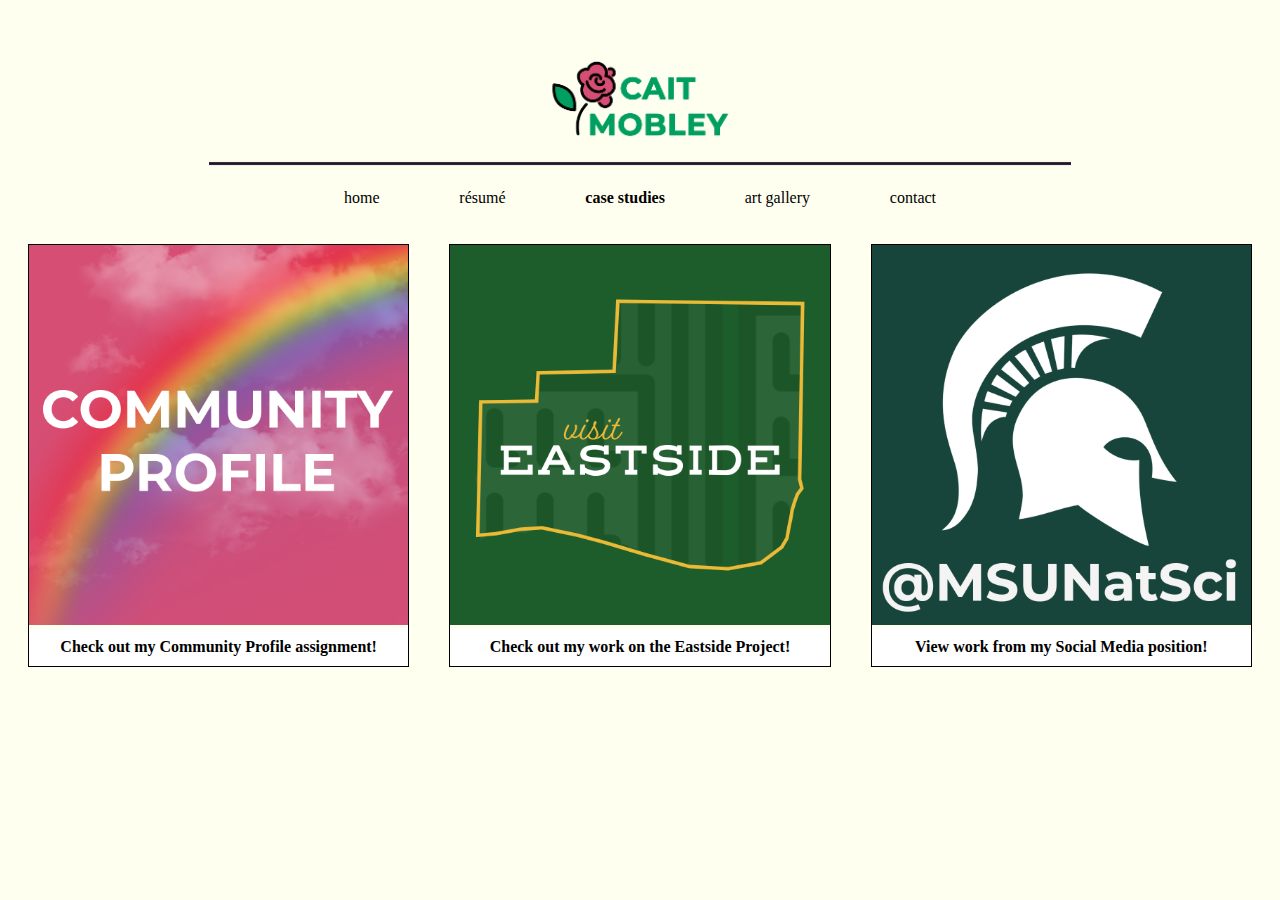
<file: case studies.html>
<!DOCTYPE html>
<html lang="en">

    <head>
        <meta charset="utf-8">
        <meta name="viewport" content="width=device-width, initial-scale=1.0">
        <link rel="icon" type="image/x-icon" href="images/icon.ico">
        <title>Cait Mobley</title>
       <link rel="stylesheet" href="stylesheet.css">
    </head>
    <header>
        <img src="images/icon.png" id="icon"> </img>
        <img src="images/line.png" id="pagebreak"> </img>
        <div id="nav">
            <ul>
             <li><a href="index.html">home</a></li>
             <li><a href="resume.html">résumé</a></li>
             <li><a href="case studies.html" class="current_page">case studies</a></li>
             <li><a href="gallery.html">art gallery</a></li>
             <li><a href="contact.html">contact</a></li>
           </ul>
          </nav>
    </header>

<body>
<div class="fullcasegallery">
    <div class="gallery">
        <a target="_self" href="community profile.html">
          <img src="images/community profile.png">
        </a>
        <div class="desc">Check out my Community Profile assignment!</div>
    </div>
    <div class="gallery">
        <a target="_self" href="eastside project.html">
          <img src="images/eastsidelogo.png">
        </a>
        <div class="desc">Check out my work on the Eastside Project!</div>
    </div>
    <div class="gallery">
        <a target="_self" href="msunatsci.html">
          <img src="images/msunatsci.png">
        </a>
        <div class="desc">View work from my Social Media position!</div>
    </div>
</div>
</body>
</body>
</html>
</file>
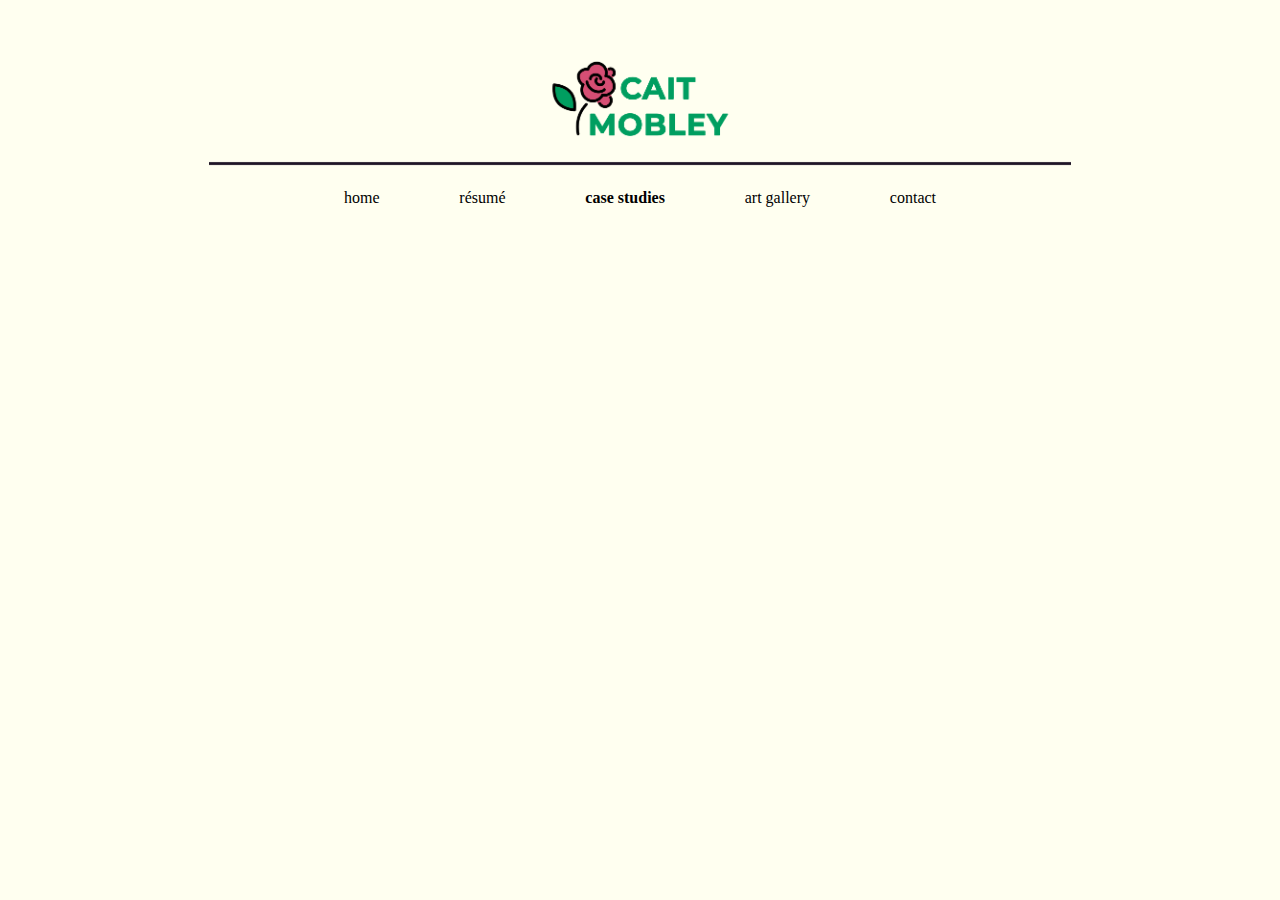
<file: community profile.html>
<!DOCTYPE html>
<html lang="en">

    <head>
        <meta charset="utf-8">
        <meta name="viewport" content="width=device-width, initial-scale=1.0">
        <link rel="icon" type="image/x-icon" href="images/icon.ico">
        <title>Cait Mobley</title>
       <link rel="stylesheet" href="stylesheet.css">
    </head>
    <header>
        <img src="images/icon.png" id="icon"> </img>
        <img src="images/line.png" id="pagebreak"> </img>
        <div id="nav">
            <ul>
             <li><a href="index.html">home</a></li>
             <li><a href="resume.html">résumé</a></li>
             <li><a href="case studies.html" class="current_page">case studies</a></li>
             <li><a href="gallery.html">art gallery</a></li>
             <li><a href="contact.html">contact</a></li>
           </ul>
          </nav>
    </header>

<body>
</body>
</body>
</html>
</file>
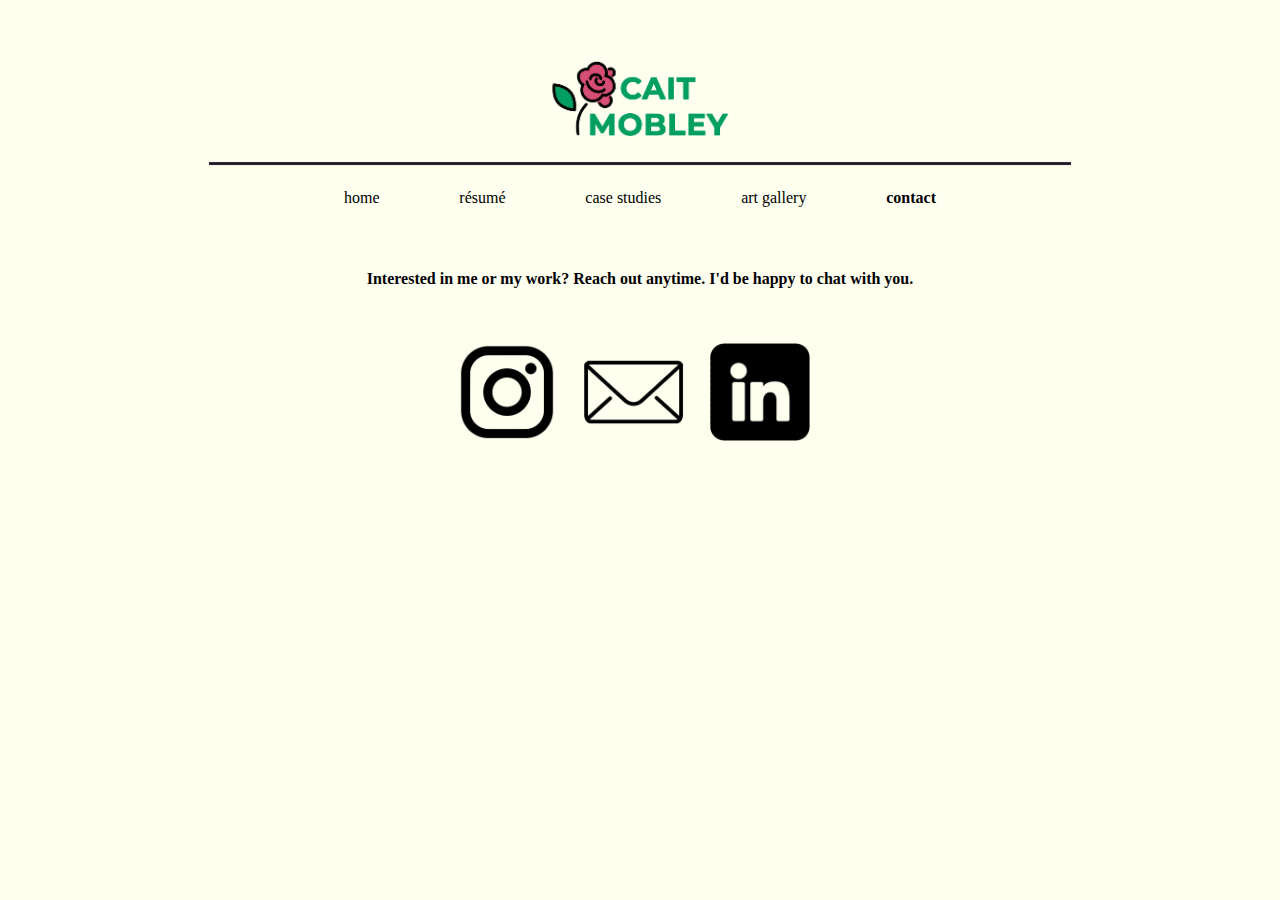
<file: contact.html>
<!DOCTYPE html>
<html lang="en">

    <head>
        <meta charset="utf-8">
        <meta name="viewport" content="width=device-width, initial-scale=1.0">
        <link rel="icon" type="image/x-icon" href="images/icon.ico">
        <title>Cait Mobley</title>
       <link rel="stylesheet" href="stylesheet.css">
    </head>
    <header>
        <img src="images/icon.png" id="icon"> </img>
        <img src="images/line.png" id="pagebreak"> </img>
        <div id="nav">
            <ul>
             <li><a href="index.html">home</a></li>
             <li><a href="resume.html">résumé</a></li>
             <li><a href="case studies.html">case studies</a></li>
             <li><a href="gallery.html">art gallery</a></li>
             <li><a href="contact.html"class="current_page">contact</a></li>
           </ul>
          </nav>
    </header>

<body>
    <div id="contactwords">
        <p>Interested in me or my work? Reach out anytime. I'd be happy to chat with you.</p>
    </div>
    <div class="contacticons">
        <ul>
            <li><a href="https://www.instagram.com/cait.xm/"><img src="footer/ig.png" alt="email" id="instagram"></a></li>
            <li><a href="mailto:caitlin.mobley19@gmail.com"><img src="footer/email.png" alt="email" id="email"></a><li>
            <li><a href="https://www.linkedin.com/in/caitlin-mobley-a42309207/"><img src="footer/linkedin.png" alt="linkedin" id="linkedin"></a><li>
        </ul>
    </div>
</body>
</body>
</html>
</file>
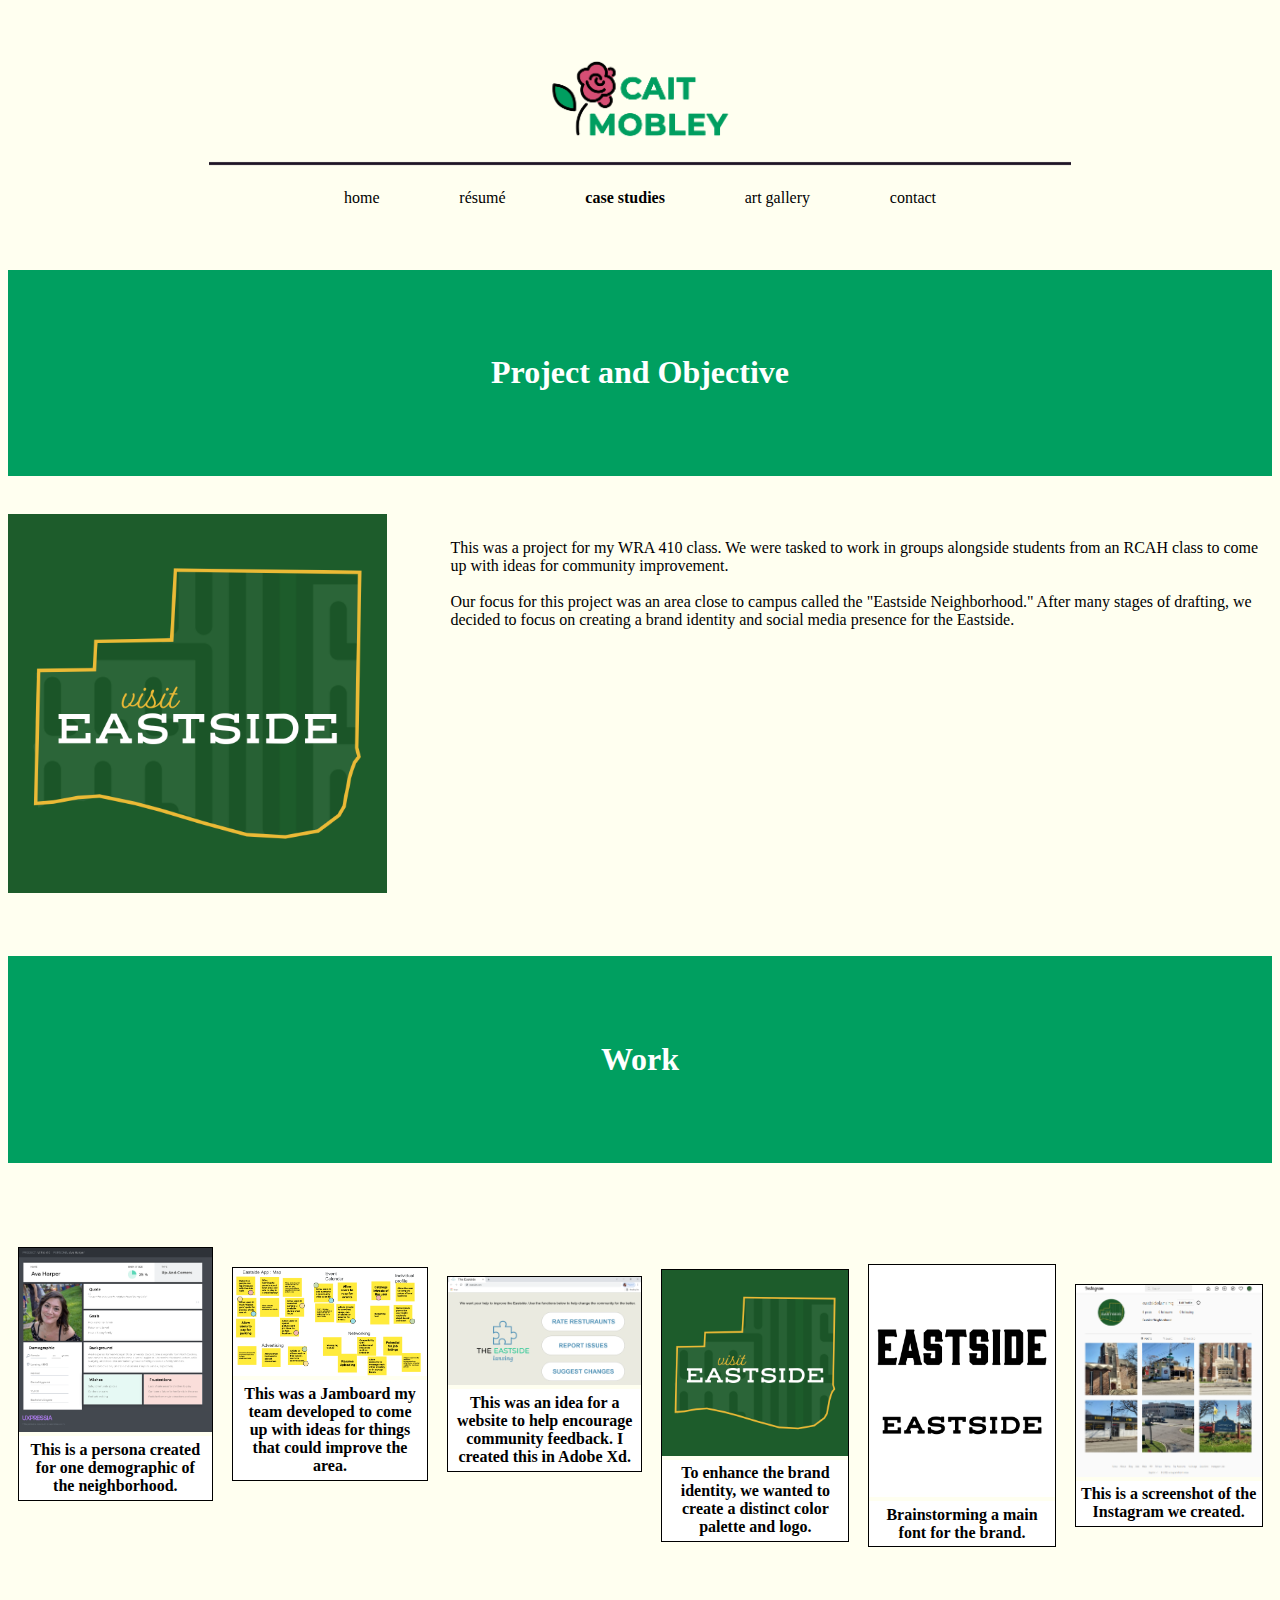
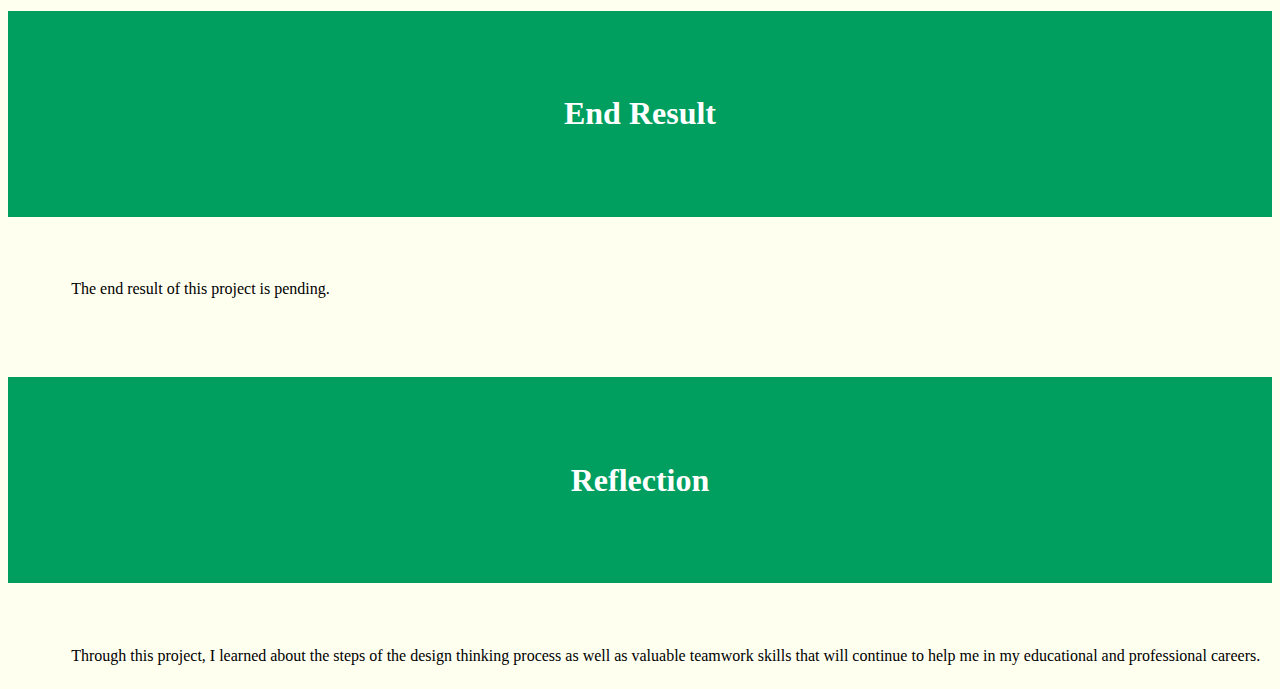
<file: eastside project.html>
<!DOCTYPE html>
<html lang="en">

    <head>
        <meta charset="utf-8">
        <meta name="viewport" content="width=device-width, initial-scale=1.0">
        <link rel="icon" type="image/x-icon" href="images/icon.ico">
        <title>Cait Mobley</title>
       <link rel="stylesheet" href="stylesheet.css">
    </head>
    <header>
        <img src="images/icon.png" id="icon"> </img>
        <img src="images/line.png" id="pagebreak"> </img>
        <div id="nav">
            <ul>
             <li><a href="index.html">home</a></li>
             <li><a href="resume.html">résumé</a></li>
             <li><a href="case studies.html" class="current_page">case studies</a></li>
             <li><a href="gallery.html">art gallery</a></li>
             <li><a href="contact.html">contact</a></li>
           </ul>
          </nav>
    </header>

    <div class="bigheaders">
        <h1>Project and Objective</h1>
    </div>
    <div class="project">
        <img src="images/eastsidelogo.png" id="easty">
        <p>This was a project for my WRA 410 class. We were tasked to work in groups alongside students from an RCAH class to come up with ideas for community improvement.<br><br>Our focus for this project was an area close to campus called the "Eastside Neighborhood." After many stages of drafting, we decided to focus on creating a brand identity and social media presence for the Eastside.</p>
    </div>

    <div class="bigheaders">
        <h1>Work</h1>
    </div>
    <div class="projectgal">
        <div class="row1">
        <div class="gallery">
            <a target="_blank" href="images/Ava Harper.png">
              <img src="images/Ava Harper.png" alt="Persona" height="auto">
            </a>
            <div class="desc">This is a persona created for one demographic of the neighborhood.</div>
        </div>
        <div class="gallery">
            <a target="_blank" href="images/Ideation Jamboard + Reflection 1.png">
              <img src="images/Ideation Jamboard + Reflection 1.png" alt="Ideation Jamboard" height="auto">
            </a>
            <div class="desc">This was a Jamboard my team developed to come up with ideas for things that could improve the area.</div>
        </div>
        <div class="gallery">
            <a target="_blank" href="images/Eastside Site.png">
              <img src="images/Eastside Site.png" alt="Eastside Site" height="auto">
            </a>
            <div class="desc"> This was an idea for a website to help encourage community feedback. I created this in Adobe Xd.</div>
        </div>
        </div>
        <div class="row2">
            <div class="gallery">
                <a target="_blank" href="images/eastsidelogo.png">
                  <img src="images/eastsidelogo.png" alt="Logo" height="auto">
                </a>
                <div class="desc">To enhance the brand identity, we wanted to create a distinct color palette and logo.</div>
            </div>
            <div class="gallery">
                <a target="_blank" href="images/fonts.png">
                  <img src="images/fonts.png" alt="Fonts" height="auto">
                </a>
                <div class="desc"> Brainstorming a main font for the brand.</div>
            </div>
            <div class="gallery">
                <a target="_blank" href="images/sc.PNG">
                  <img src="images/sc.PNG" alt="Instagram screenshot" height="auto">
                </a>
                <div class="desc">This is a screenshot of the Instagram we created.</div>
            </div>
        </div>
    </div>

    <div class="bigheaders">
        <h1>End Result</h1>
    </div>
    <div class="project">
        <p>The end result of this project is pending.</p>
    </div>

    <div class="bigheaders">
        <h1>Reflection</h1>
    </div>
    <div class="project">
        <p>Through this project, I learned about the steps of the design thinking process as well as valuable teamwork skills that will continue to help me in my educational and professional careers.</p>
    </div>
<body>
</body>
</body>
</html>
</file>
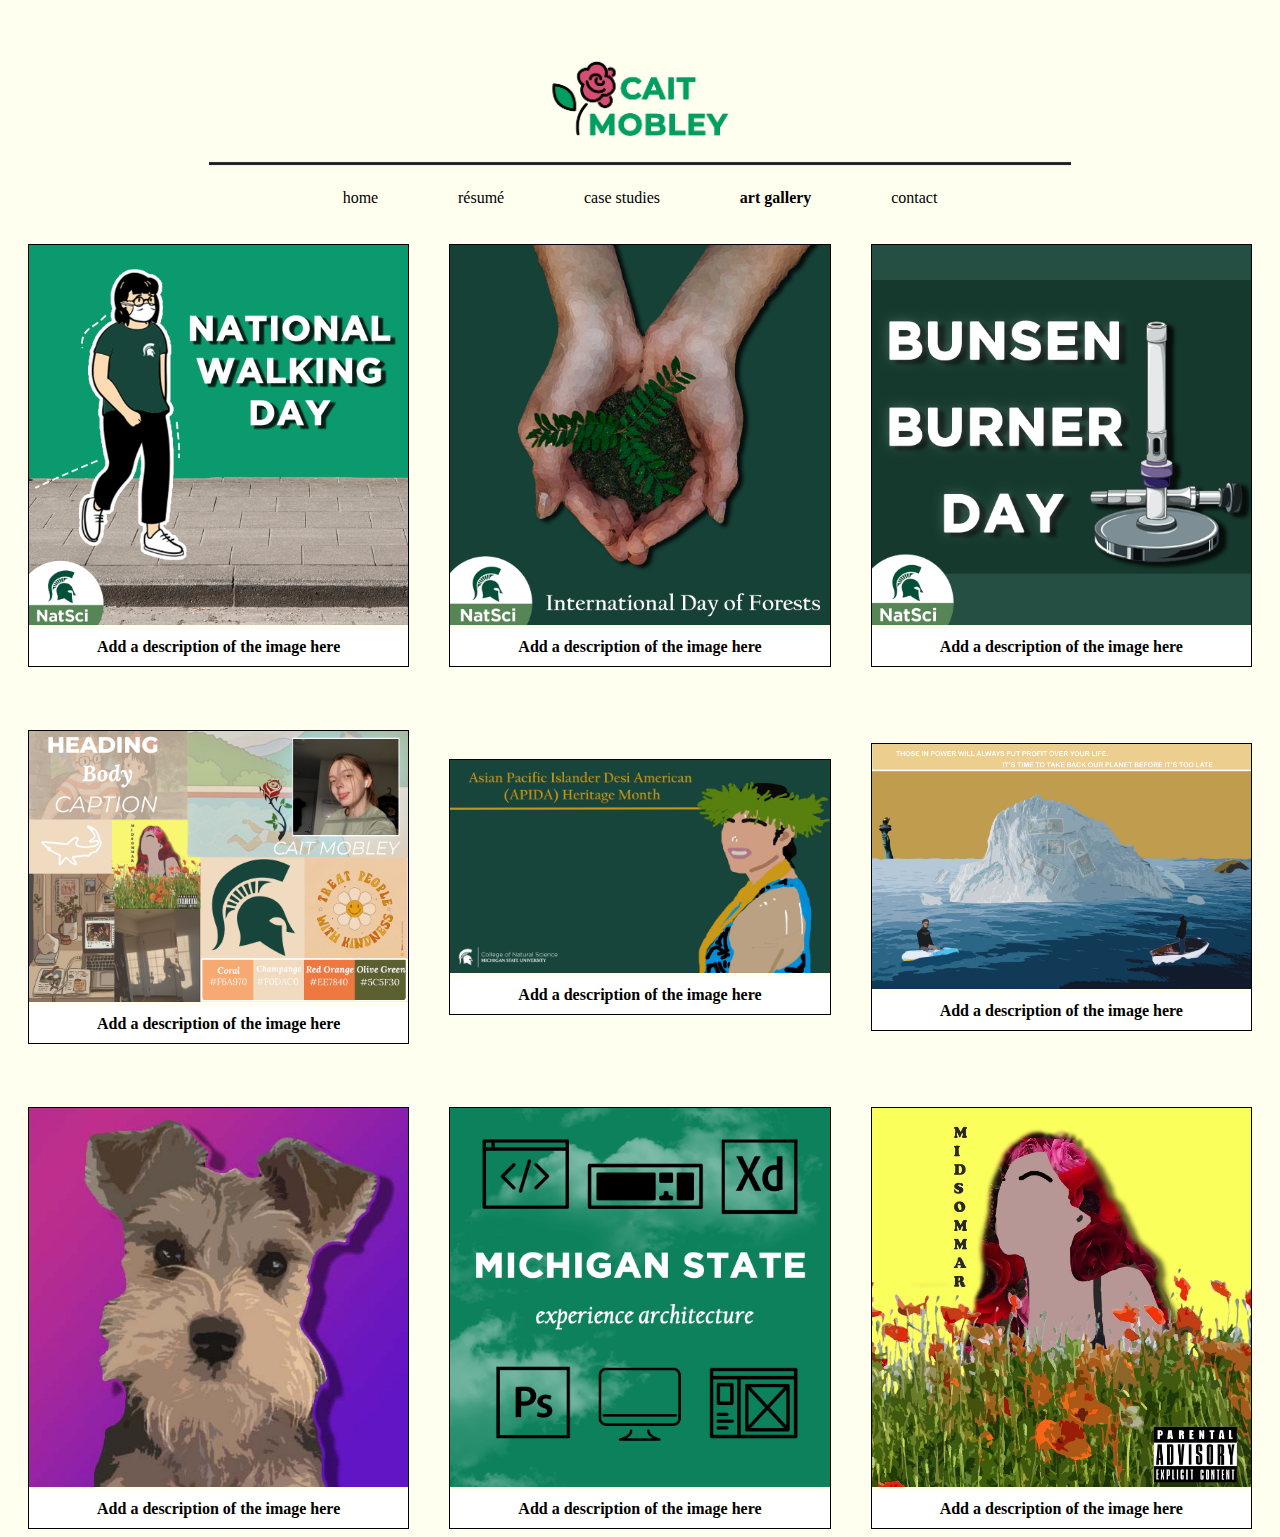
<file: gallery.html>
<!DOCTYPE html>
<html lang="en">

    <head>
        <meta charset="utf-8">
        <meta name="viewport" content="width=device-width, initial-scale=1.0">
        <link rel="icon" type="image/x-icon" href="images/icon.ico">
        <title>Cait Mobley</title>
       <link rel="stylesheet" href="stylesheet.css">
    </head>
    <header>
        <img src="images/icon.png" id="icon"> </img>
        <img src="images/line.png" id="pagebreak"> </img>
        <div id="nav">
            <ul>
             <li><a href="index.html">home</a></li>
             <li><a href="resume.html">résumé</a></li>
             <li><a href="case studies.html">case studies</a></li>
             <li><a href="gallery.html"class="current_page">art gallery</a></li>
             <li><a href="contact.html">contact</a></li>
           </ul>
          </nav>
    </header>

<body>
<div class="fullgallery">

    <div class="row1">
        <div class="gallery">
            <a target="_blank" href="galpics/walking day 1.png">
              <img src="galpics/walking day 1.png" alt="National Walking Day">
            </a>
            <div class="desc">Add a description of the image here</div>
        </div>
        <div class="gallery">
            <a target="_blank" href="galpics/forest 2.png">
              <img src="galpics/forest 2.png" alt="International Day of Forests">
            </a>
            <div class="desc">Add a description of the image here</div>
        </div>
        <div class="gallery">
            <a target="_blank" href="galpics/bunsen 2.png">
              <img src="galpics/bunsen 2.png" alt="Bunsen Burner Day">
            </a>
            <div class="desc">Add a description of the image here</div>
        </div>
    </div>

    <div class="row2">
        <div class="gallery">
            <a target="_blank" href="galpics/mood board.png">
              <img src="galpics/mood board.png" alt="Mood board" height="auto">
            </a>
            <div class="desc">Add a description of the image here</div>
        </div>
        <div class="gallery">
            <a target="_blank" href="galpics/asian pacific american month.png">
              <img src="galpics/asian pacific american month.png" alt="Zoom BG">
            </a>
            <div class="desc">Add a description of the image here</div>
        </div>
        <div class="gallery">
            <a target="_blank" href="galpics/mobleyc-poster.jpg">
              <img src="galpics/mobleyc-poster.jpg" alt="Propaganda Poster">
            </a>
            <div class="desc">Add a description of the image here</div>
        </div>
    </div>

    <div class="row3">
        <div class="gallery">
            <a target="_blank" href="galpics/gertie icon jpg.jpg">
              <img src="galpics/gertie icon jpg.jpg" alt="Gertie">
            </a>
            <div class="desc">Add a description of the image here</div>
        </div>
        <div class="gallery">
            <a target="_blank" href="galpics/xa piece.png">
              <img src="galpics/xa piece.png" alt="Experience Architecture">
            </a>
            <div class="desc">Add a description of the image here</div>
        </div>
        <div class="gallery">
            <a target="_blank" href="galpics/mobley-final1.jpg">
              <img src="galpics/mobley-final1.jpg" alt="Album Cover">
            </a>
            <div class="desc">Add a description of the image here</div>
        </div>
    </div>
</div>
</body>
</body>
</html>
</file>
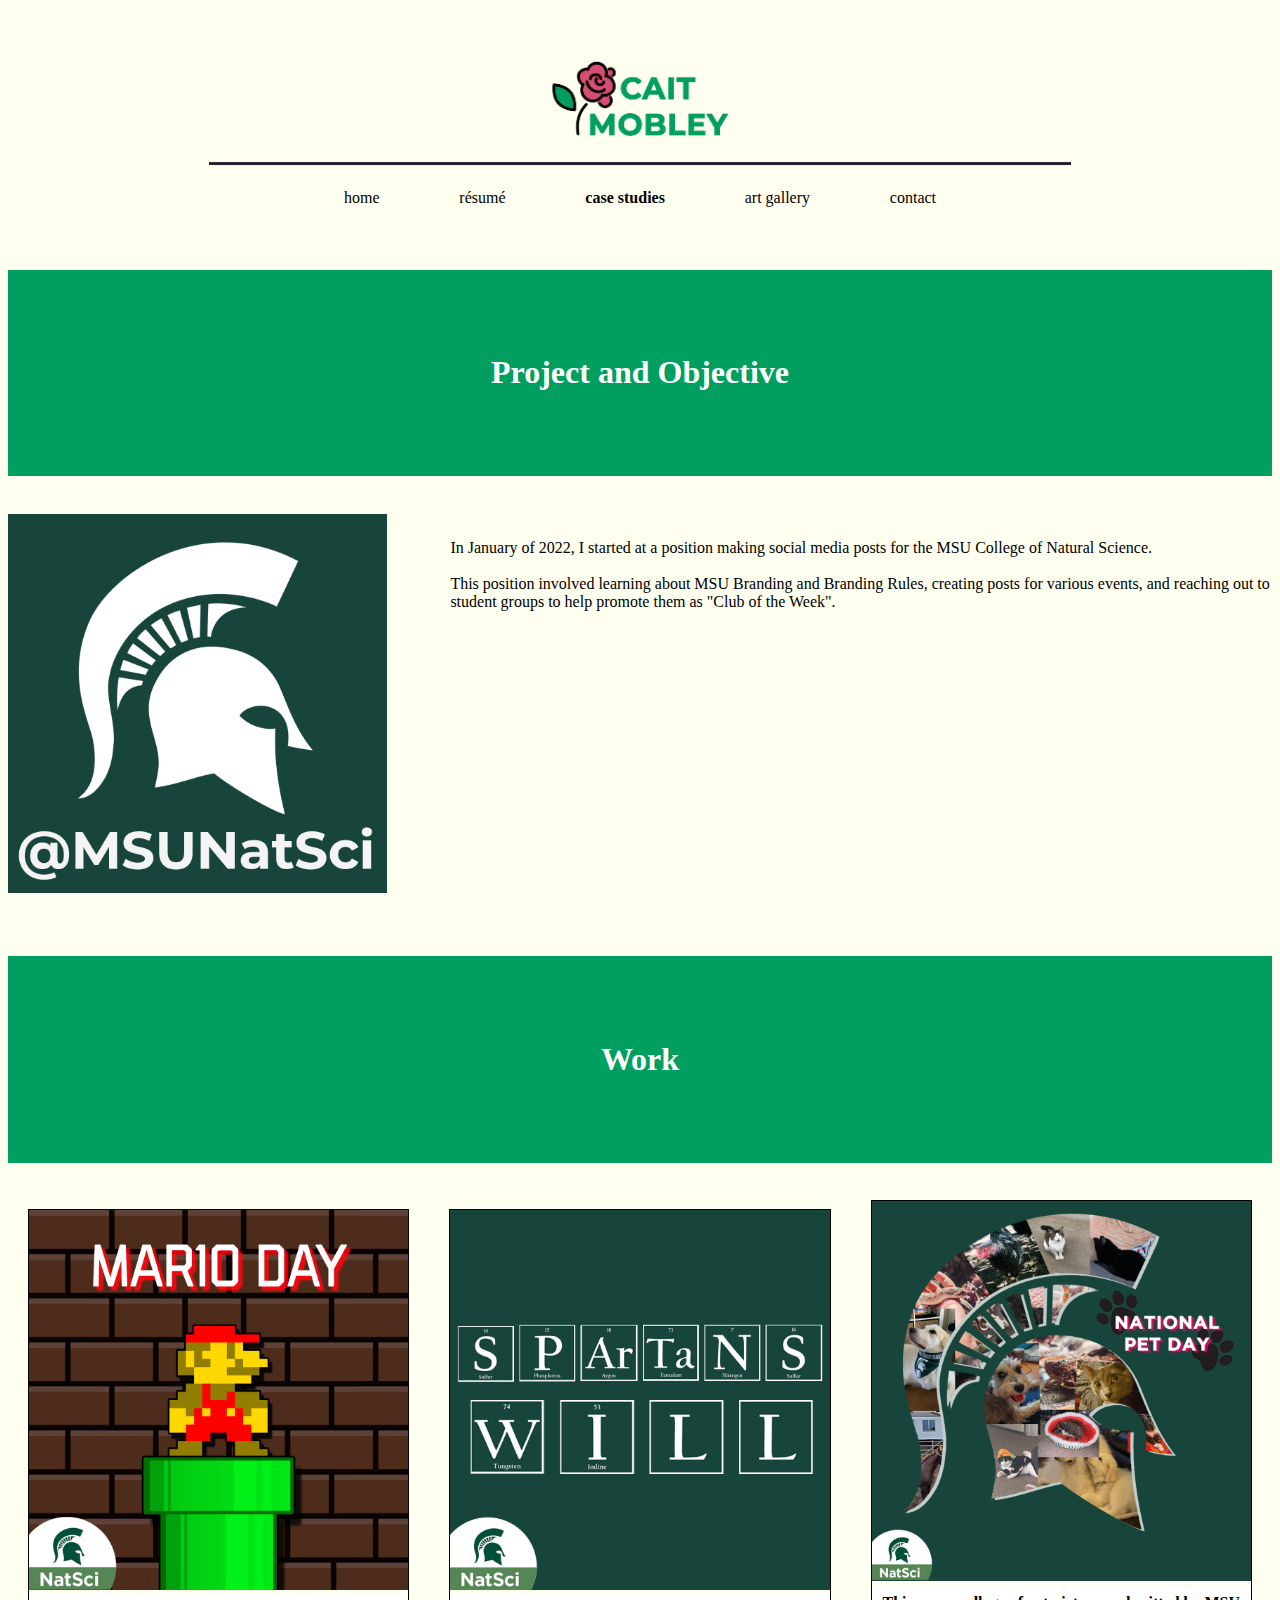
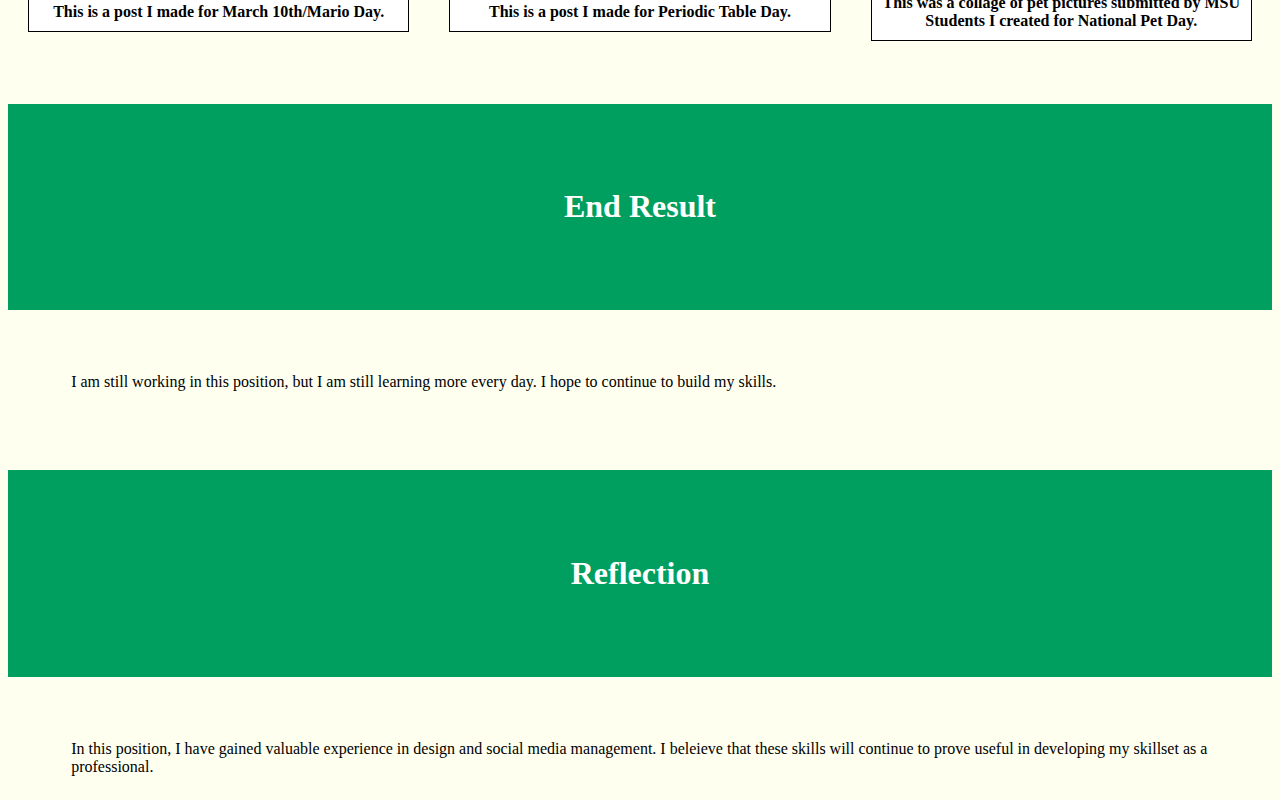
<file: msunatsci.html>
<!DOCTYPE html>
<html lang="en">

    <head>
        <meta charset="utf-8">
        <meta name="viewport" content="width=device-width, initial-scale=1.0">
        <link rel="icon" type="image/x-icon" href="images/icon.ico">
        <title>Cait Mobley</title>
       <link rel="stylesheet" href="stylesheet.css">
    </head>
    <header>
        <img src="images/icon.png" id="icon"> </img>
        <img src="images/line.png" id="pagebreak"> </img>
        <div id="nav">
            <ul>
             <li><a href="index.html">home</a></li>
             <li><a href="resume.html">résumé</a></li>
             <li><a href="case studies.html" class="current_page">case studies</a></li>
             <li><a href="gallery.html">art gallery</a></li>
             <li><a href="contact.html">contact</a></li>
           </ul>
          </nav>
    </header>

    <div class="bigheaders">
        <h1>Project and Objective</h1>
    </div>
    <div class="project">
        <img src="images/msunatsci.png" id="easty">
        <p>In January of 2022, I started at a position making social media posts for the MSU College of Natural Science.<br><br>This position involved learning about MSU Branding and Branding Rules, creating posts for various events, and reaching out to student groups to help promote them as "Club of the Week".<br><br></p>
    </div>

    <div class="bigheaders">
        <h1>Work</h1>
    </div>
    <div class="projectgal">
        <div class="row1">
        <div class="gallery">
            <a target="_blank" href="galpics/mario day.jpg">
              <img src="galpics/mario day.jpg" alt="Mario Day" height="auto">
            </a>
            <div class="desc">This is a post I made for March 10th/Mario Day.</div>
        </div>
        <div class="gallery">
            <a target="_blank" href="images/spartans will.jpg">
              <img src="images/spartans will.jpg" alt="Periodic Table Day" height="auto">
            </a>
            <div class="desc">This is a post I made for Periodic Table Day.</div>
        </div>
        <div class="gallery">
            <a target="_blank" href="galpics/collage 2.png">
              <img src="galpics/collage 2.png" alt="National Pet Day" height="auto">
            </a>
            <div class="desc"> This was a collage of pet pictures submitted by MSU Students I created for National Pet Day. </div>
        </div>
        </div>
        </div>

    <div class="bigheaders">
        <h1>End Result</h1>
    </div>
    <div class="project">
        <p>I am still working in this position, but I am still learning more every day. I hope to continue to build my skills.</p>
    </div>

    <div class="bigheaders">
        <h1>Reflection</h1>
    </div>
    <div class="project">
        <p>In this position, I have gained valuable experience in design and social media management. I beleieve that these skills will continue to prove useful in developing my skillset as a professional.</p>
    </div>
<body>
</body>
</body>
</html>
</file>
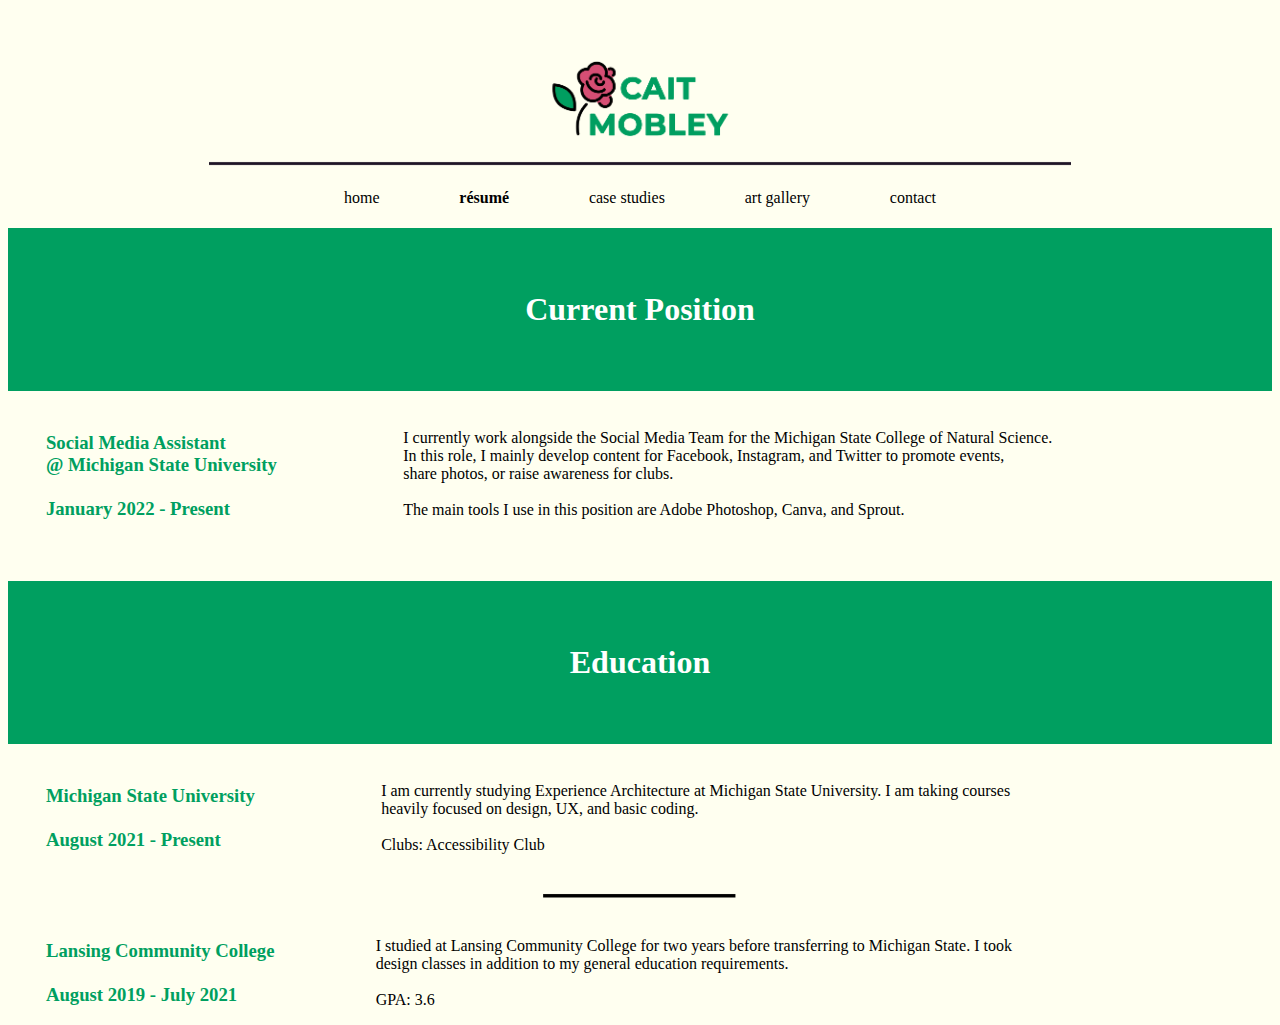
<file: resume.html>
<!DOCTYPE html>
<html lang="en">

    <head>
        <meta charset="utf-8">
        <meta name="viewport" content="width=device-width, initial-scale=1.0">
        <link rel="icon" type="image/x-icon" href="images/icon.ico">
        <title>Cait Mobley</title>
       <link rel="stylesheet" href="stylesheet.css">
    </head>
    <header>
        <img src="images/icon.png" id="icon"> </img>
        <img src="images/line.png" id="pagebreak"> </img>
        <div id="nav">
            <ul>
             <li><a href="index.html">home</a></li>
             <li><a href="resume.html" class="current_page">résumé</a></li>
             <li><a href="case studies.html">case studies</a></li>
             <li><a href="gallery.html">art gallery</a></li>
             <li><a href="contact.html">contact</a></li>
           </ul>
          </nav>
    </header>

<body>
    <div class="jobheader">
        <h1>Current Position</h1>
    </div>
    <div class="job">
        <h3>Social Media Assistant <br>@ Michigan State University<br><br>January 2022 - Present</b3></h3>
        <p>I currently work alongside the Social Media Team for the Michigan State College of Natural Science. <br>In this role, I mainly develop content for Facebook, Instagram, and Twitter to promote events,<br> share photos, or raise awareness for clubs. <br><br>The main tools I use in this position are Adobe Photoshop, Canva, and Sprout.</p>
    </div>

    <div class="educationheader">
        <h1>Education</h1>
    </div>
    <div class="education">
        <h3>Michigan State University<br><br>August 2021 - Present</b3></h3>
        <p>I am currently studying Experience Architecture at Michigan State University. I am taking courses<br> heavily focused on design, UX, and basic coding.<br><br>Clubs: Accessibility Club</p>
        <img src="images/small line.png" id="small"> </img>
        <div class="LCC">
        <h3>Lansing Community College<br><br>August 2019 - July 2021</h3>
        <p>I studied at Lansing Community College for two years before transferring to Michigan State. I took <br>design classes in addition to my general education requirements.<br><br>GPA: 3.6</p>
        </div>
    </div>
</body>
</body>
</html>
</file>
<file: stylesheet.css>
/* Header/Nav */
* {
    background-color: ivory;
}
#icon {
    width: 20%;
    display: block;
    margin: auto;
    margin-bottom: -20%;
}

#pagebreak {
    width: 70%;
    display: block;
    margin: auto;
    margin-top: 11%;
    margin-bottom: -5%;
}

#nav ul {
    width: 100%;
    text-align: center;
    list-style-type: none;
    margin: 0;
    padding: 0%;
    overflow: hidden;
}

#nav li {
    display: inline;
    padding: 3%;
    font-family: Montserrat;
}

#nav li a {
    text-decoration: none;
    color: black;
}

.current_page {
	font-weight: bold;
}

/* Home Page */
.intro {
    width: 50%;
    margin: auto; 
    margin-top: 3%;
    background-color: #d5b499;
    overflow: auto;
}

#pfp {
    width: 50%;
    float: left;
}

.rightpanel h2 {
    font-family: Lora;
    font-size: 200%;
    text-align: center;
    margin-top: 5%;
    margin-bottom: 5%;
    width: 50%;
    float: left;
    background-color: #d5b499;
}

.rightpanel p {
    font-family: Lora;
    text-align: center;
    width: 50%;
    float: left;
    color: white;
    background-color: #d5b499;
}

/* Home - Quote */
.quote {
    margin: auto;
    margin-top: 2%;
    background-color: #009f60;
    overflow: auto;
    padding: 5%;
}

.quote h2 {
    font-family: Montserrat;
    background-color: #009f60;
    color: white;
    text-align: center;
    font-weight: bold;
}

.quote p {
    font-family: Montserrat;
    background-color: #009f60;
    color: white;
    text-align: center;
}

/* Resume Page */
.jobheader h1 {
    display: block;
    font-family: Montserrat;
    font-weight: bold;
    text-align: center;
    color: white;
    background-color: #009f60;
    padding: 5%;
}

h3 {
    color: #009f60;
    font-family: Montserrat;
    font-weight: bold;
    float: left;
    margin-left: 3%;
}

.job p {
    color: black;
    font-family: Lora;
    float: left;
    margin-left: 10%;
}

.education p {
    color: black;
    font-family: Lora;
    float: left;
    margin-left: 10%;
}

.educationheader h1 {
    display: block;
    font-family: Montserrat;
    font-weight: bold;
    text-align: center;
    color: white;
    background-color: #009f60;
    margin-top: 15%;
    padding: 5%;
}

#small {
    display: block;
    margin: auto;
    width: 50%;
}

.LCC p {
    color: black;
    font-family: Lora;
    float: left;
    margin-left: 8%;
}

/* Case Studies Page -- mostly the same as art gallery */
.fullcasegallery {
    margin-top: 3%;
    display: flex;
}

/*Eastside Page */
.bigheaders {
    display: block;
    font-family: Montserrat;
    font-weight: bold;
    text-align: center;
    color: white;
    background-color: #009f60;
    margin-top: 5%;
    padding: 5%;
}

.bigheaders h1 {
    display: block;
    font-family: Montserrat;
    font-weight: bold;
    text-align: center;
    color: white;
    background-color: #009f60;
}

.project {
    display: flex;
    width: 100%;
    margin: auto;
}

#easty {
    margin-top: 3%;
    width: 30%;
    float: left;
}

.project p {
    color: black;
    font-family: Lora;
    float: left;
    margin-left: 5%;
    margin-top: 5%;
}

.projectgal {
    margin-top: 3%;
    display: flex;
}

/* Art Gallery Page */
.fullgallery {
    margin-top: 3%;
}
.gallery {
    margin: auto;
    border: 1px solid black;
    float: left;
    width: 30%;
  }

.gallery:hover {
    border-style: inset;
    border-color: black;
    border-width: medium;
  }

.gallery img {
    width: 100%;
    height: auto;
  }

.desc {
    padding: 2.5%;
    font-family: Lora;
    text-align: center;
    font-weight: bold;
    background-color: white;
    color: black;
  }

.row1 {
    display: flex;
}

.row2 {
    display: flex;
    margin-top: 5%;
}

.row3 {
    display: flex;
    margin-top: 5%;
}

/* Contact Page */
#contactwords {
    font-family: Lora;
    font-weight: bold;
    text-align: center;
    margin-top: 5%;
}

.contacticons ul {
    width: 100%;
    text-align: center;
    list-style-type: none;
    margin: auto;
    overflow: hidden;
    padding-top: 2%;
    padding-left: 34.5%;
}

/* Footer */

footer {
    display:grid;
    grid-template-columns: 1fr 1fr 1fr;
}
.downzone {
    width: 80%;
    margin: auto;
    grid-column: 2/3;
    justify-self:stretch;
    align-self:stretch;
}

footer ul {
    width: 100%;
    text-align: center;
    list-style-type: none;
    margin: auto;
    overflow: hidden;
    padding-top: 5%;
    padding-left: 32.5%;
}

#email {
    float: left;
    width: 10%;
}

#instagram {
    float: left;
    width: 10%;
}

#linkedin {
    float: left;
    width: 10%;
}
</file>
